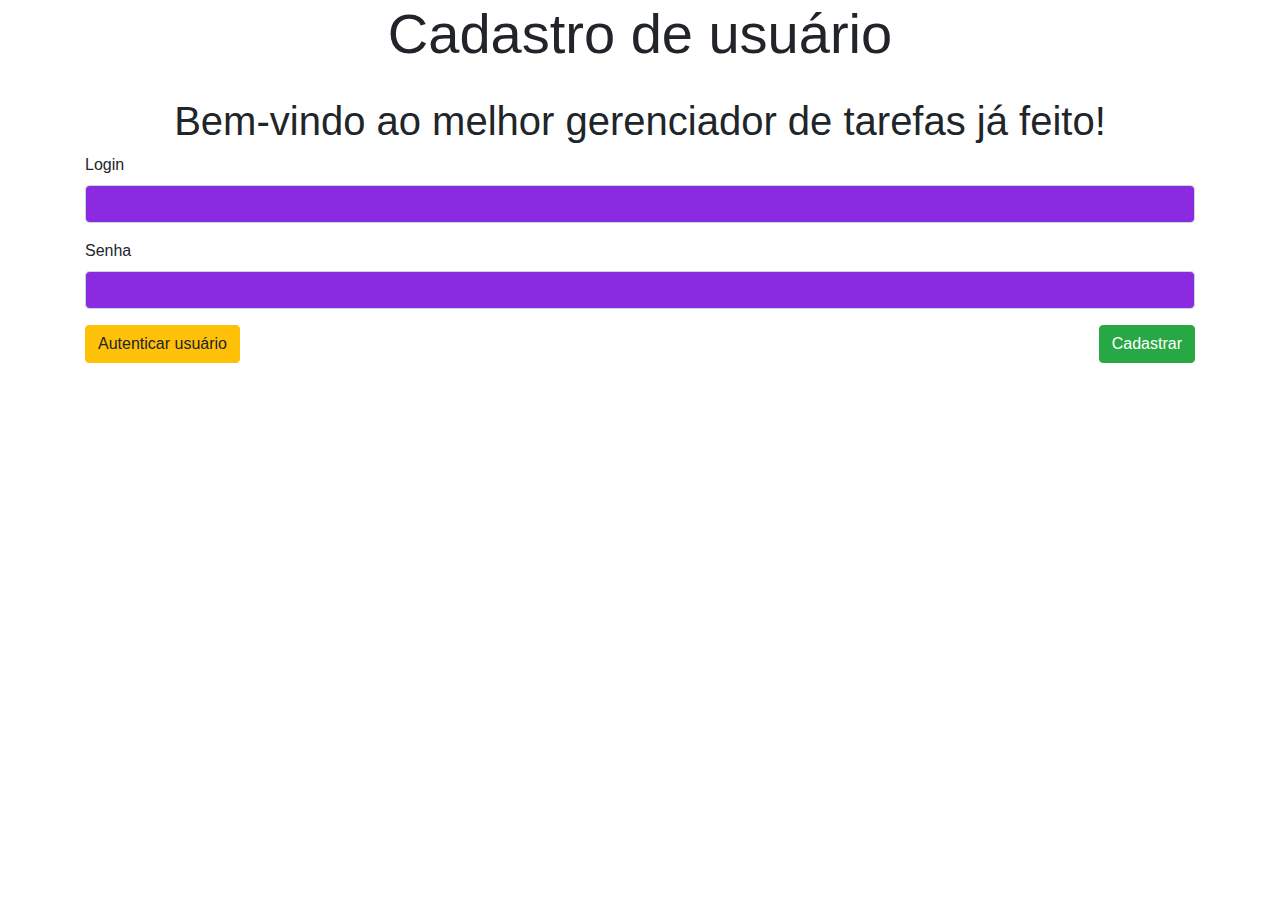
<file: index.html>
<!DOCTYPE html>
<html lang="pt-br">
<head>
    <meta charset="UTF-8">
    <meta name="viewport" content="width=device-width, initial-scale=1.0">
    <title>Lista de tarefas</title>
    <link rel="shortcut icon" type="imagex/png" href="Icone do site.png">
    <link type="text/css" rel="stylesheet" href="css/bootstrap.css">
    <link type="text/css" rel="stylesheet" href="meu_CSS/index.css">
</head>
<body onload="MemoriaSecundaria()">      
    <div class="container">
        <h1 class="display-4 text-center">Cadastro de usuário</h1>
        <h1 id="menor" class="display-5 text-center">Bem-vindo ao melhor gerenciador de tarefas já feito!</h1>
        <form action="" method="post" id="formulario">
            <div class="row form-group">
                <div class="col-md-12">
                    <label for="login">Login</label>
                    <input type="text" name="login" id="login" class="form-control">
                </div>
            </div>
            <div class="row form-group">
                <div class="col-md-12">
                    <label for="senha">Senha</label>
                    <input type="password" name="senha" id="senha" class="form-control">
                </div>
            </div>
            <div class="row justify-content-center">
                <div class="col-md-12">
                    <div class="d-flex justify-content-between">
                        <button type="button" class="btn btn-warning float-left" onclick="Autenticar()">Autenticar usuário</button>
                        <button type="button" class="btn btn-success float-right" onclick="Cadastrar()">Cadastrar</button>
                    </div>
                </div>
            </div>
        </form>
    </div>
</body>
<script type="text/javascript" src="js/jquery.js"></script>
<script type="text/javascript" src="js/bootstrap.js"></script>
<script type="text/javascript" src="js/jquery.validate.js"></script>
<script type="text/javascript" src="js/jquery.mask.js"></script>
<script src="meu_JS/index.js"></script>
</html>
</file>
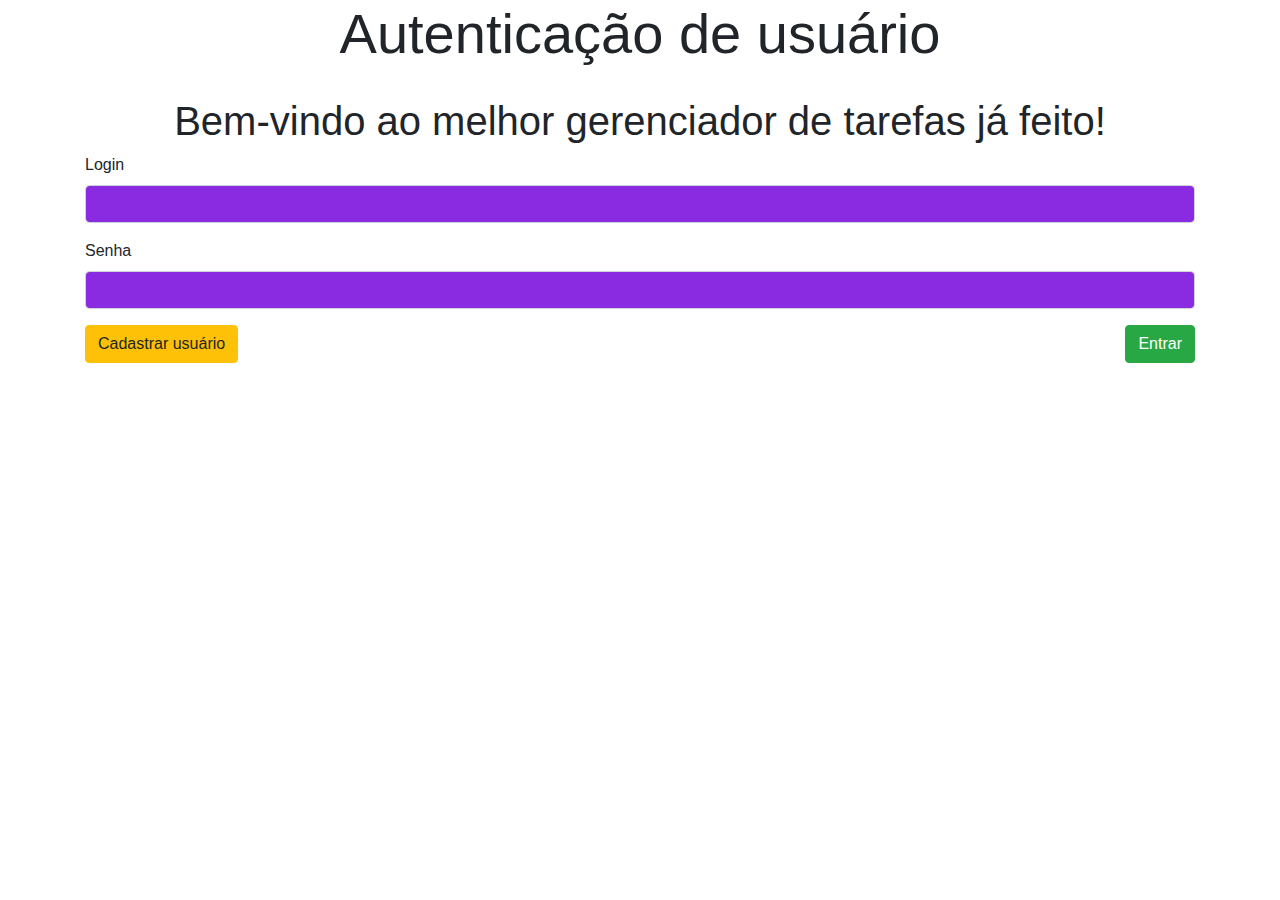
<file: pag2.html>
<!DOCTYPE html>
<html lang="pt-br">
<head>
    <meta charset="UTF-8">
    <meta name="viewport" content="width=device-width, initial-scale=1.0">
    <title>Lista de tarefas</title>
    <link rel="shortcut icon" type="imagex/png" href="Icone do site.png">
    <link type="text/css" rel="stylesheet" href="css/bootstrap.css">
    <link type="text/css" rel="stylesheet" href="meu_CSS/pag2.css">
</head>
<body onload="MemoriaSecundaria()">    
    <div class="container">
        <h1 class="display-4 text-center">Autenticação de usuário</h1>
        <h1 id="menor" class="display-5 text-center">Bem-vindo ao melhor gerenciador de tarefas já feito!</h1>
        <form action="" method="post" id="formulario">
            <div class="row form-group">
                <div class="col-md-12">
                    <label for="login">Login</label>
                    <input type="text" name="login" id="login" class="form-control">
                </div>
            </div>
            <div class="row form-group">
                <div class="col-md-12">
                    <label for="senha">Senha</label>
                    <input type="password" name="senha" id="senha" class="form-control">
                </div>
            </div>
            <div class="row justify-content-center">
                <div class="col-md-12">
                    <div class="d-flex justify-content-between">
                        <button type="button" class="btn btn-warning float-left" onclick="Cadastrar()">Cadastrar usuário</button>
                        <button type="button" class="btn btn-success float-right" onclick="Entrar()">Entrar</button>
                    </div>
                </div>
            </div>
        </form>
    </div>
</body>
<script type="text/javascript" src="js/jquery.js"></script>
<script type="text/javascript" src="js/bootstrap.js"></script>
<script type="text/javascript" src="js/jquery.validate.js"></script>
<script type="text/javascript" src="js/jquery.mask.js"></script>
<script src="meu_JS/pag2.js"></script>
</html>
</file>
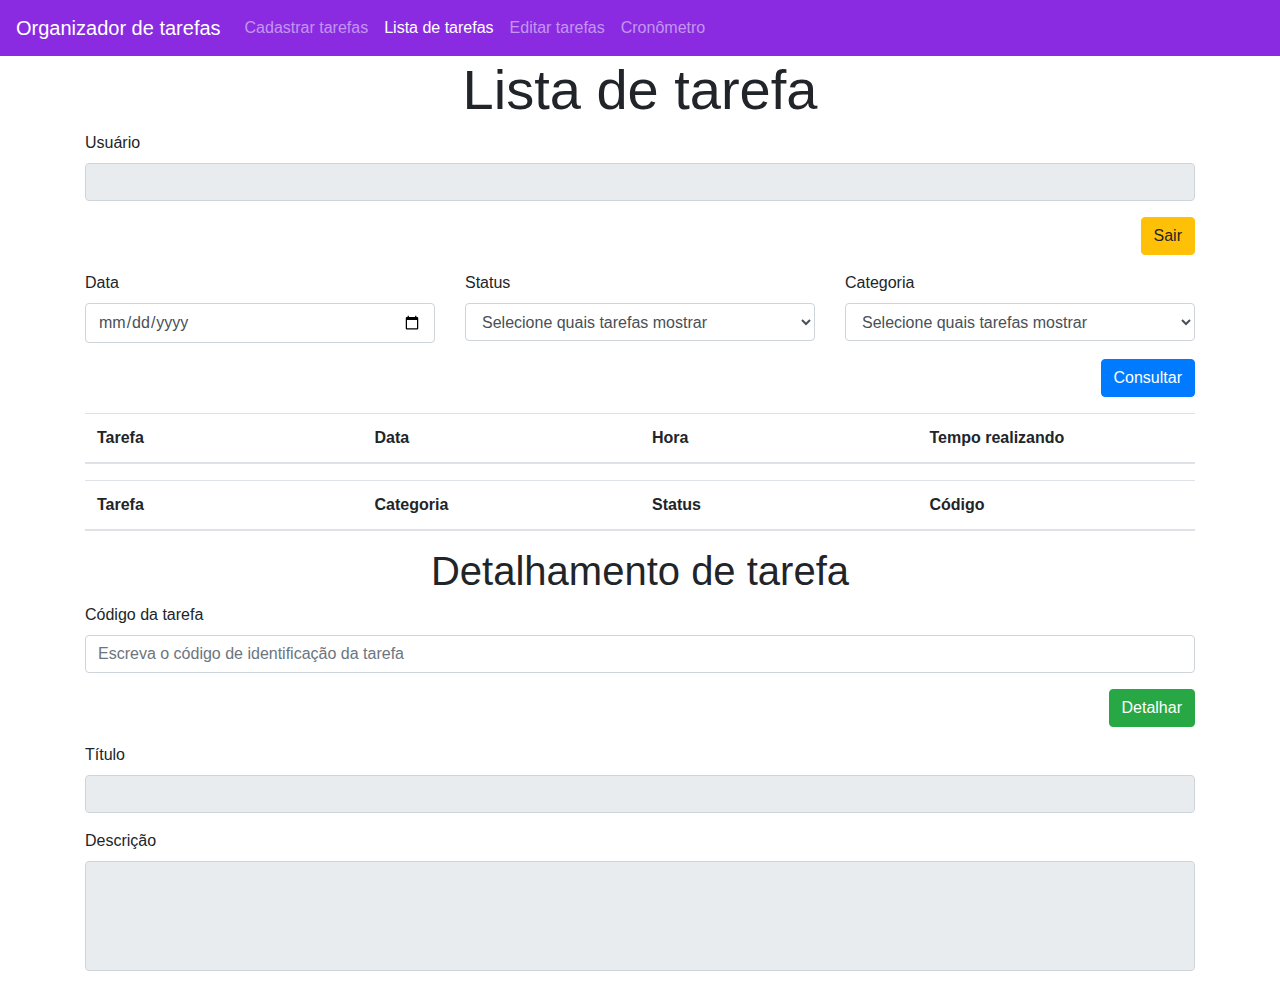
<file: pag4.html>
<!DOCTYPE html>
<html lang="pt-br">
<head>
    <meta charset="UTF-8">
    <meta name="viewport" content="width=device-width, initial-scale=1.0">
    <title>Lista de tarefas</title>
    <link rel="shortcut icon" type="imagex/png" href="Icone do site.png">
    <link type="text/css" rel="stylesheet" href="css/bootstrap.css">
    <link type="text/css" rel="stylesheet" href="meu_CSS/pag4.css">
</head>
<body onload="MemoriaSecundaria()">

    <nav class="navbar navbar-expand-lg navbar-dark">
        <a class="navbar-brand" href="pag4.html">Organizador de tarefas</a>
        <button class="navbar-toggler" type="button" data-toggle="collapse" data-target="#navbarNavAltMarkup" aria-controls="navbarNavAltMarkup" aria-expanded="false" aria-label="Alterna navegação">
          <span class="navbar-toggler-icon"></span>
        </button>
        <div class="collapse navbar-collapse" id="navbarNavAltMarkup">
          <div class="navbar-nav">
            <a class="nav-item nav-link" href="pag3.html">Cadastrar tarefas</a>
            <a class="nav-item nav-link active" href="pag4.html">Lista de tarefas</a>
            <a class="nav-item nav-link" href="pag5.html">Editar tarefas</a>
            <a class="nav-item nav-link" href="pag6.html">Cronômetro</a>
          </div>
        </div>
    </nav>      
    
    <div class="container">
        <h1 class="display-4 text-center">Lista de tarefa</h1>
        <form action="" method="post" id="formulario">
            <div class="row form-group">
                <div class="col-md-12">
                    <label for="usuario">Usuário</label>
                    <input type="text" name="usuario" id="usuario" class="form-control" readonly>
                </div>
            </div>
            <div class="row form-group">
                <div class="col-md-12">
                    <a href="pag2.html" class="btn btn-warning float-right">Sair</a>
                </div>
            </div>
            <div class="row form-group">
                <div class="col-md-4">
                    <label for="data">Data</label>
                    <input type="date" name="data" id="data" class="form-control" placeholder="dd/mm/aaaa">
                </div>
                <div class="col-md-4">
                    <label for="status">Status</label>
                    <select name="status" id="status" class="form-control">
                        <option value="" selected hidden>Selecione quais tarefas mostrar</option>
                        <option value="Todas">Todos os status (Exceto as canceladas)</option>
                        <option value="Pendente">Pendentes</option>
                        <option value="Executando">Executando</option>
                        <option value="Concluída">Concluídas</option>
                        <option value="Cancelada">Canceladas</option>
                    </select>
                </div>
                <div class="col-md-4">
                    <label for="categoria">Categoria</label>
                    <select name="categoria" id="categoria" class="form-control">
                        <option value="" selected hidden>Selecione quais tarefas mostrar</option>
                        <option value="Todas">Todas as categorias</option>
                        <option value="Lembretes">Lembretes</option>
                        <option value="Afazeres">Afazeres</option>
                        <option value="Estudos">Estudos</option>
                        <option value="Esportes">Esportes</option>
                        <option value="Entreternimento">Entreternimento</option>
                        <option value="Social">Social</option>
                        <option value="Finanças">Finanças</option>
                        <option value="Saúde">Saúde</option>
                        <option value="Outros">Outros</option>
                    </select>
                </div>
            </div>
            <div class="row form-group">
                <div class="col-md-12">
                    <button type="button" class="btn btn-primary float-right" onclick="Consultar()">Consultar</button>
                </div>
            </div>

            <table id="tabela" class="table">
                <thead>
                    <tr>
                        <th>Tarefa</th>
                        <th>Data</th>
                        <th>Hora</th>
                        <th>Tempo realizando</th>
                    </tr>
                </thead>
                <tbody>
                </tbody>
            </table>

            <table id="tabela2" class="table">
                <thead>
                    <tr>
                        <th>Tarefa</th>
                        <th>Categoria</th>
                        <th>Status</th>
                        <th>Código</th>
                    </tr>
                </thead>
                <tbody>
                </tbody>
            </table>
        </form>

        <h1 class="display-5 text-center">Detalhamento de tarefa</h1>
        <form action="" method="post" id="formulario2">
            <div class="row form-group">
                <div class="col-md-12">
                    <label for="codigo">Código da tarefa</label>
                    <input type="number" name="codigo" id="codigo" class="form-control" placeholder="Escreva o código de identificação da tarefa">
                </div>
            </div>
            <div class="row form-group">
                <div class="col-md-12">
                    <button type="button" class="btn btn-success float-right" onclick="Detalhar()">Detalhar</button>
                </div>
            </div>
            <div class="row form-group">
                <div class="col-md-12">
                    <label for="confTarefa">Título</label>
                    <input type="text" name="confTarefa" id="confTarefa" class="form-control" readonly>
                </div>
            </div>
            <div class="row form-group">
                <div class="col-md-12">
                    <label for="confDescricao">Descrição</label>
                    <textarea name="confDescricao" id="confDescricao" class="form-control" rows="4" readonly></textarea>
                </div>
            </div>
        </form>
    </div>
</body>
<script type="text/javascript" src="js/jquery.js"></script> 
<script type="text/javascript" src="js/bootstrap.js"></script>
<script type="text/javascript" src="js/jquery.validate.js"></script>
<script type="text/javascript" src="js/jquery.mask.js"></script>
<script src="meu_JS/pag4.js"></script>
</html>
</file>
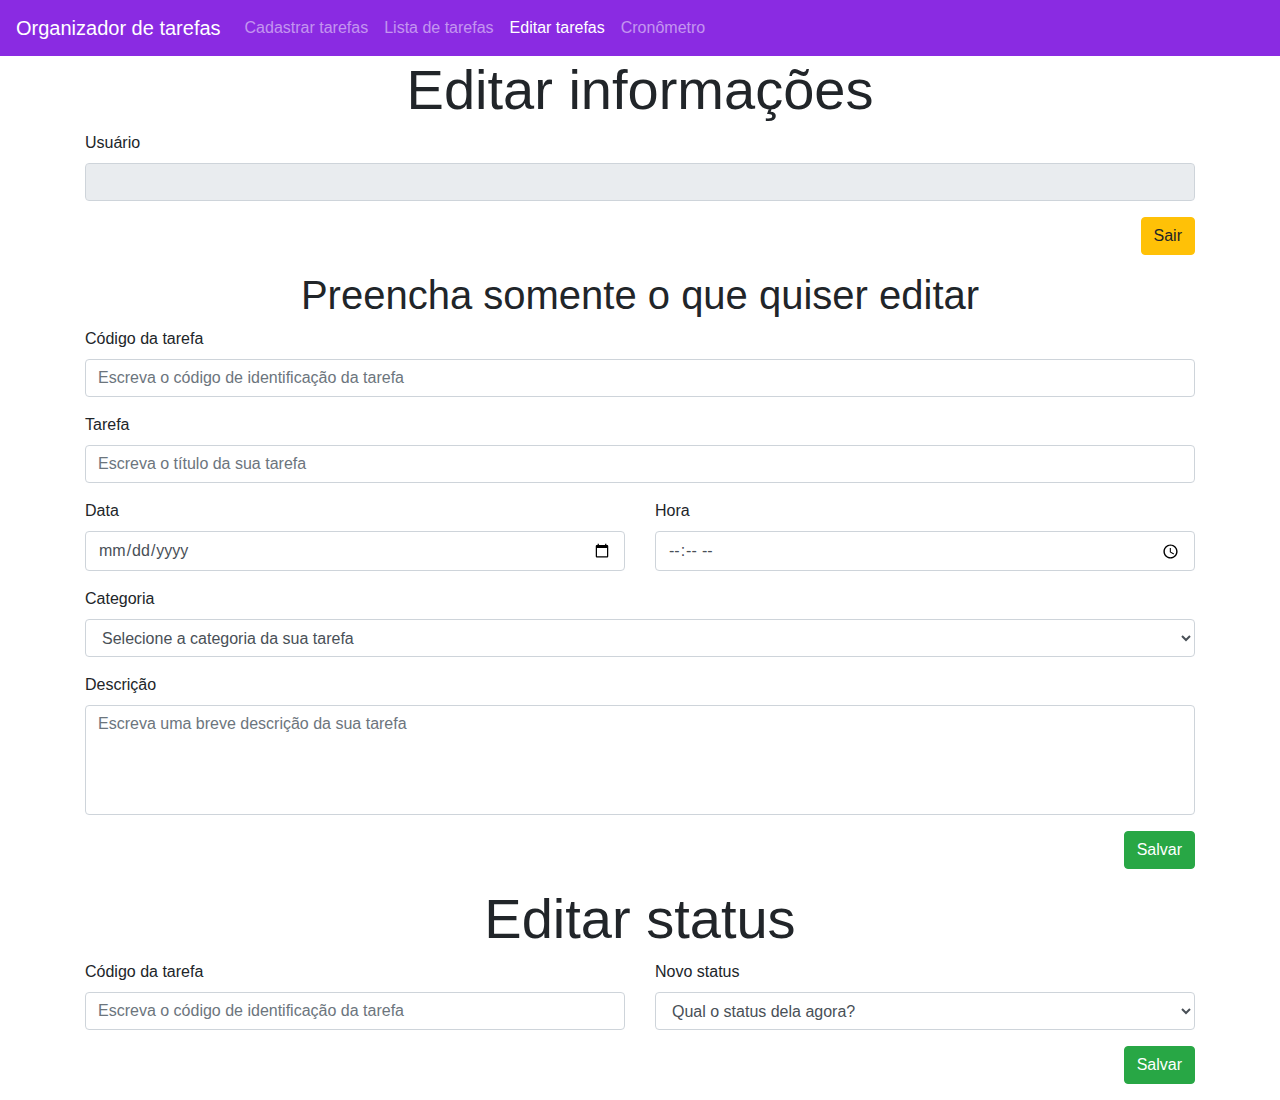
<file: pag5.html>
<!DOCTYPE html>
<html lang="pt-br">
<head>
    <meta charset="UTF-8">
    <meta name="viewport" content="width=device-width, initial-scale=1.0">
    <title>Lista de tarefas</title>
    <link rel="shortcut icon" type="imagex/png" href="Icone do site.png">
    <link type="text/css" rel="stylesheet" href="css/bootstrap.css">
    <link type="text/css" rel="stylesheet" href="meu_CSS/pag5.css">
</head>
<body onload="MemoriaSecundaria()">

    <nav class="navbar navbar-expand-lg navbar-dark">
        <a class="navbar-brand" href="pag5.html">Organizador de tarefas</a>
        <button class="navbar-toggler" type="button" data-toggle="collapse" data-target="#navbarNavAltMarkup" aria-controls="navbarNavAltMarkup" aria-expanded="false" aria-label="Alterna navegação">
          <span class="navbar-toggler-icon"></span>
        </button>
        <div class="collapse navbar-collapse" id="navbarNavAltMarkup">
          <div class="navbar-nav">
            <a class="nav-item nav-link" href="pag3.html">Cadastrar tarefas</a>
            <a class="nav-item nav-link" href="pag4.html">Lista de tarefas</a>
            <a class="nav-item nav-link active" href="pag5.html">Editar tarefas</a>
            <a class="nav-item nav-link" href="pag6.html">Cronômetro</a>
          </div>
        </div>
    </nav>      
    
    <div class="container">
        <h1 class="display-4 text-center">Editar informações</h1>
        <form action="" method="post" id="formulario">
            <div class="row form-group">
                <div class="col-md-12">
                    <label for="usuario">Usuário</label>
                    <input type="text" name="usuario" id="usuario" class="form-control" readonly>
                </div>
            </div>
            <div class="row form-group">
                <div class="col-md-12">
                    <a href="pag2.html" class="btn btn-warning float-right">Sair</a>
                </div>
            </div>
            <h1 class="display-5 text-center">Preencha somente o que quiser editar</h1>
            <div class="row form-group">
                <div class="col-md-12">
                    <label for="codigo">Código da tarefa</label>
                    <input type="number" name="codigo" id="codigo" class="form-control" placeholder="Escreva o código de identificação da tarefa">
                </div>
            </div>
            <div class="row form-group">
                <div class="col-md-12">
                    <label for="tarefa">Tarefa</label>
                    <input type="text" name="tarefa" id="tarefa" class="form-control" placeholder="Escreva o título da sua tarefa">
                </div>
            </div>
            <div class="row form-group">
                <div class="col-md-6">
                    <label for="data">Data</label>
                    <input type="date" name="data" id="data" class="form-control" placeholder="dd/mm/aaaa">
                </div>
                <div class="col-md-6">
                    <label for="horario">Hora</label>
                    <input type="time" name="horario" id="horario" class="form-control" placeholder="--:--">
                </div>
            </div>
            <div class="row form-group">
                <div class="col-md-12">
                    <label for="categoria">Categoria</label>
                    <select name="categoria" id="categoria" class="form-control">
                        <option value="" selected hidden>Selecione a categoria da sua tarefa</option>
                        <option value="Lembretes">Lembretes</option>
                        <option value="Afazeres">Afazeres</option>
                        <option value="Estudos">Estudos</option>
                        <option value="Esportes">Esportes</option>
                        <option value="Entreternimento">Entreternimento</option>
                        <option value="Social">Social</option>
                        <option value="Finanças">Finanças</option>
                        <option value="Saúde">Saúde</option>
                        <option value="Outros">Outros</option>
                    </select>
                </div>
            </div>
            <div class="row form-group">
                <div class="col-md-12">
                    <label for="descricao">Descrição</label>
                    <textarea name="descricao" id="descricao" class="form-control" rows="4" placeholder="Escreva uma breve descrição da sua tarefa"></textarea>
                </div>
            </div>
            <div class="row form-group">
                <div class="col-md-12">
                    <button type="button" class="btn btn-success float-right" onclick="SalvarInfos()">Salvar</button>
                </div>
            </div>
        </form>
        <h1 class="display-4 text-center">Editar status</h1>
        <form action="" method="post" id="formulario2">
        <div class="row form-group">
            <div class="col-md-6">
                <label for="codigo2">Código da tarefa</label>
                <input type="number" name="codigo2" id="codigo2" class="form-control" placeholder="Escreva o código de identificação da tarefa">
            </div>
            <div class="col-md-6">
                <label for="status">Novo status</label>
                <select name="status" id="status" class="form-control">
                    <option value="" selected hidden>Qual o status dela agora?</option>
                    <option value="Pendente">Pendente</option>
                    <option value="Executando">Executando</option>
                    <option value="Concluída">Concluída</option>
                    <option value="Cancelada">Cancelada</option>
                </select>
            </div>
        </div>
        <div class="row form-group">
            <div class="col-md-12">
                <button type="button" class="btn btn-success float-right" onclick="SalvarStatus()">Salvar</button>
            </div>
        </div>
        </form>
    </div>
</body>
<script type="text/javascript" src="js/jquery.js"></script> 
<script type="text/javascript" src="js/bootstrap.js"></script>
<script type="text/javascript" src="js/jquery.validate.js"></script>
<script type="text/javascript" src="js/jquery.mask.js"></script>
<script src="meu_JS/pag5.js"></script>
</html>
</file>
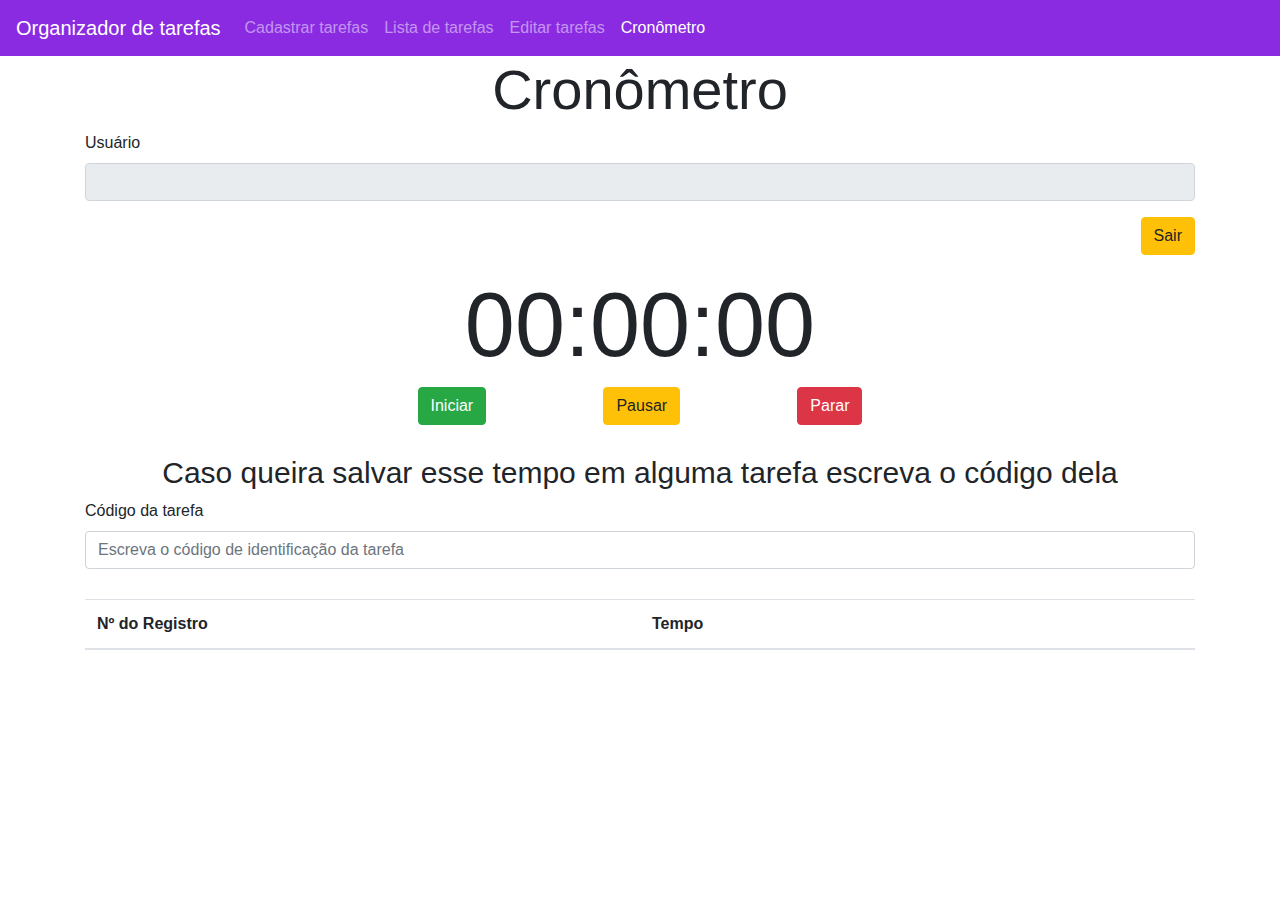
<file: pag6.html>
<!DOCTYPE html>
<html lang="pt-br">
<head>
    <meta charset="UTF-8">
    <meta name="viewport" content="width=device-width, initial-scale=1.0">
    <title>Lista de tarefas</title>
    <link rel="shortcut icon" type="imagex/png" href="Icone do site.png">
    <link type="text/css" rel="stylesheet" href="css/bootstrap.css">
    <link type="text/css" rel="stylesheet" href="meu_CSS/pag6.css">
</head>
<body onload="MemoriaSecundaria()">

    <nav class="navbar navbar-expand-lg navbar-dark">
        <a class="navbar-brand" href="pag6.html">Organizador de tarefas</a>
        <button class="navbar-toggler" type="button" data-toggle="collapse" data-target="#navbarNavAltMarkup" aria-controls="navbarNavAltMarkup" aria-expanded="false" aria-label="Alterna navegação">
          <span class="navbar-toggler-icon"></span>
        </button>
        <div class="collapse navbar-collapse" id="navbarNavAltMarkup">
          <div class="navbar-nav">
            <a class="nav-item nav-link" href="pag3.html">Cadastrar tarefas</a>
            <a class="nav-item nav-link" href="pag4.html">Lista de tarefas</a>
            <a class="nav-item nav-link" href="pag5.html">Editar tarefas</a>
            <a class="nav-item nav-link active" href="pag6.html">Cronômetro</a>
          </div>
        </div>
    </nav>      
    
    <div class="container">
        <h1 class="display-4 text-center">Cronômetro</h1>
        <div class="row form-group">
            <div class="col-md-12">
                <label for="usuario">Usuário</label>
                <input type="text" name="usuario" id="usuario" class="form-control" readonly>
            </div>
        </div>
        <div class="row form-group">
            <div class="col-md-12">
                <a href="pag2.html" class="btn btn-warning float-right">Sair</a>
            </div>
        </div>
        <h1 class="display-4 text-center" id='contagem'>00:00:00</h1>
        <div class="row justify-content-center">
            <div class="col-md-5">
                <div class="d-flex justify-content-between">
                    <button type="button" class="btn btn-success" id="iniciar" onclick="Iniciar()">Iniciar</button>
                    <button type="button" class="btn btn-warning" id="pausar" onclick="Pausar()">Pausar</button>
                    <button type="button" class="btn btn-danger" id="parar" onclick="Parar()">Parar</button>
                </div>
            </div>
        </div>

        <h1 id="menor" class="display-5 text-center">Caso queira salvar esse tempo em alguma tarefa escreva o código dela</h1>
        <form action="" method="post" id="formulario">
            <div class="row form-group">
                <div class="col-md-12">
                    <label for="codigo">Código da tarefa</label>
                    <input type="number" name="codigo" id="codigo" class="form-control" placeholder="Escreva o código de identificação da tarefa">
                </div>
            </div>
        </form>

        <table id="tabela" class="table">
            <thead>
                <tr>
                    <th>Nº do Registro</th>
                    <th>Tempo</th>
                </tr>
            </thead>
            <tbody>
            </tbody>
        </table>

    </div>
</body>
<script type="text/javascript" src="js/jquery.js"></script> 
<script type="text/javascript" src="js/bootstrap.js"></script>
<script type="text/javascript" src="js/jquery.validate.js"></script>
<script type="text/javascript" src="js/jquery.mask.js"></script>
<script src="meu_JS/pag6.js"></script>
</html>
</file>
<file: meu_CSS/index.css>
#login{
    background-color: blueviolet;
    color: white
}

#login:hover, #login:focus {
    box-shadow: 0 0 0 0.2rem rgba(99, 3, 189, 0.5);
    outline: none;
    border: none;
}

#senha{
    background-color: blueviolet;
    color: white
}

#senha:hover, #senha:focus {
    box-shadow: 0 0 0 0.2rem rgba(99, 3, 189, 0.5);
    outline: none;
}

#menor{
    margin-top: 30px;
    font-size: 40px;
}
</file>
<file: meu_CSS/pag2.css>
#login{
    background-color: blueviolet;
    color: white
}

#login:hover, #login:focus {
    box-shadow: 0 0 0 0.2rem rgba(99, 3, 189, 0.5);
    outline: none;
}

#senha{
    background-color: blueviolet;
    color: white
}

#senha:hover, #senha:focus {
    box-shadow: 0 0 0 0.2rem rgba(99, 3, 189, 0.5);
    outline: none;
}

#menor{
    margin-top: 30px;
    font-size: 40px;
}
</file>
<file: meu_CSS/pag4.css>
.navbar{
    background-color: blueviolet;
}

textarea{
    resize: none;
}

table {
    table-layout: fixed;
    width: 100%;
}
  
  th,td {
    width: 25%;
    overflow:auto;
}
</file>
<file: meu_CSS/pag5.css>
.navbar{
    background-color: blueviolet;
}

textarea{
    resize: none;
}
</file>
<file: meu_CSS/pag6.css>
.navbar{
    background-color: blueviolet;
}

#tabela{
    margin-top: 30px;
}

#menor{
    margin-top: 30px;
    font-size: 30px;
}

#contagem{
    font-size: 90px;
}

table {
    table-layout: fixed;
    width: 100%;
}
  
  th,td {
    width: 25%;
    overflow:auto;
}
</file>
